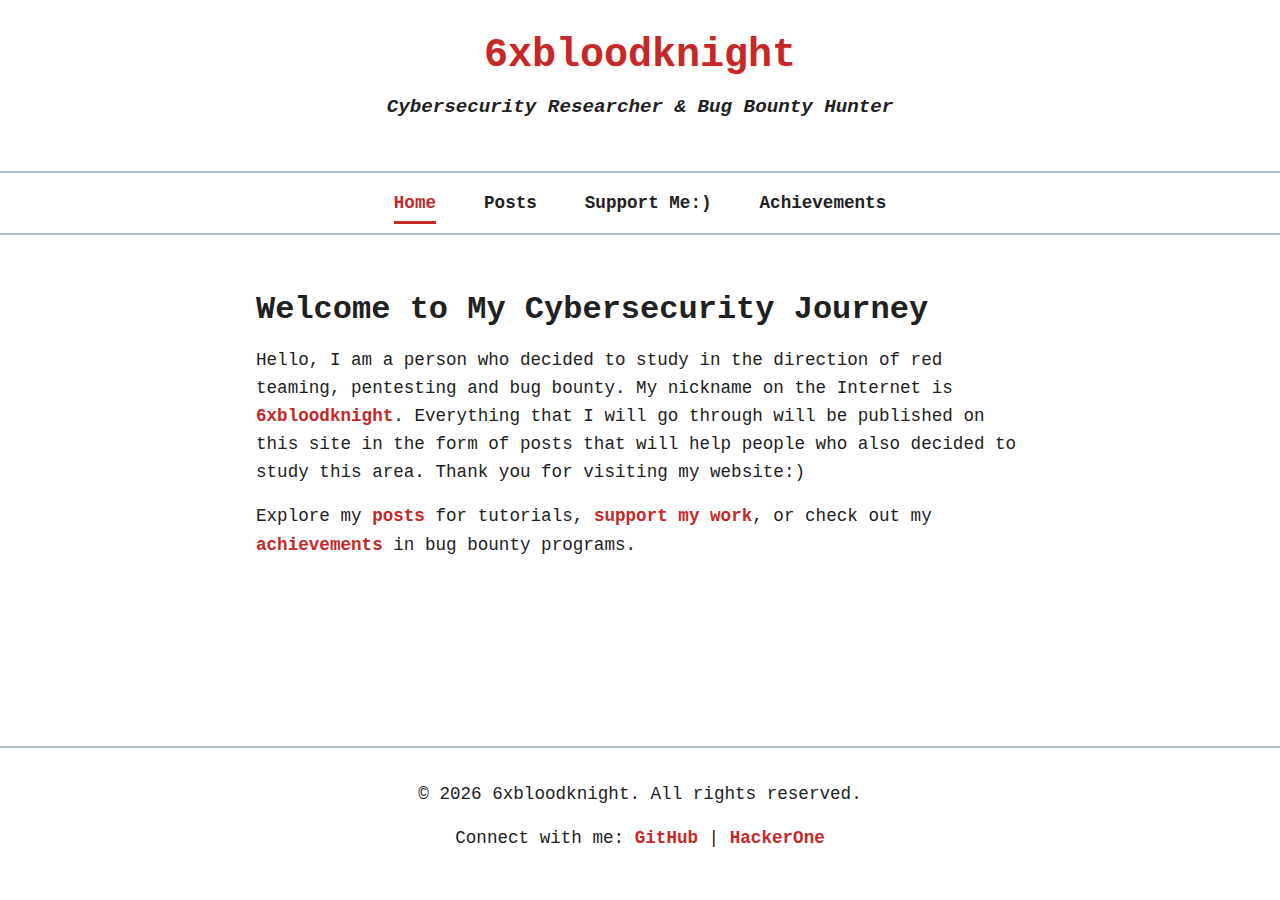
<file: index.html>
<!DOCTYPE html>
<html lang="en">
<head>
  <meta charset="UTF-8">
  <meta name="viewport" content="width=device-width, initial-scale=1.0">
  <meta name="description" content="6xbloodknight - Red teaming, pentesting and bug bounty blog with tutorials, achievements and security research">
  <meta name="keywords" content="red teaming, pentesting, bug bounty, cybersecurity, ethical hacking, security research, 6xbloodknight">
  <meta name="author" content="6xbloodknight">
  <meta property="og:title" content="6xbloodknight - Cybersecurity Researcher">
  <meta property="og:description" content="Blog about red teaming, pentesting and bug bounty hunting">
  <meta property="og:type" content="website">
  <link rel="stylesheet" href="css/style.css">
  <title>6xbloodknight</title>
</head>
<body>
  <header role="banner">
    <h1>6xbloodknight</h1>
    <p class="tagline">Cybersecurity Researcher & Bug Bounty Hunter</p>
  </header>

  <nav role="navigation" aria-label="Main navigation">
    <ul>
      <li><a href="index.html" aria-current="page">Home</a></li>
      <li><a href="posts.html">Posts</a></li>
      <li><a href="support.html">Support Me:)</a></li>
      <li><a href="achievements.html">Achievements</a></li>
    </ul>
  </nav>

  <main role="main">
    <article>
      <h2>Welcome to My Cybersecurity Journey</h2>
      <p>
Hello, I am a person who decided to study in the direction of red teaming, pentesting and bug bounty. My nickname on the Internet is <strong>6xbloodknight</strong>. Everything that I will go through will be published on this site in the form of posts that will help people who also decided to study this area. Thank you for visiting my website:)
      </p>
      <p>
        Explore my <a href="posts.html">posts</a> for tutorials, <a href="support.html">support my work</a>, 
        or check out my <a href="achievements.html">achievements</a> in bug bounty programs.
      </p>
    </article>
  </main>

  <footer role="contentinfo">
    <p>© 2025 6xbloodknight. All rights reserved.</p>
    <p>Connect with me: 
      <a href="https://github.com/6xbloodknight" rel="noopener noreferrer">GitHub</a> | 
      <a href="https://hackerone.com/6xbloodknight" rel="noopener noreferrer">HackerOne</a>
    </p>
  </footer>

  <script src="js/main.js" defer></script>
</body>
</html>
</file>
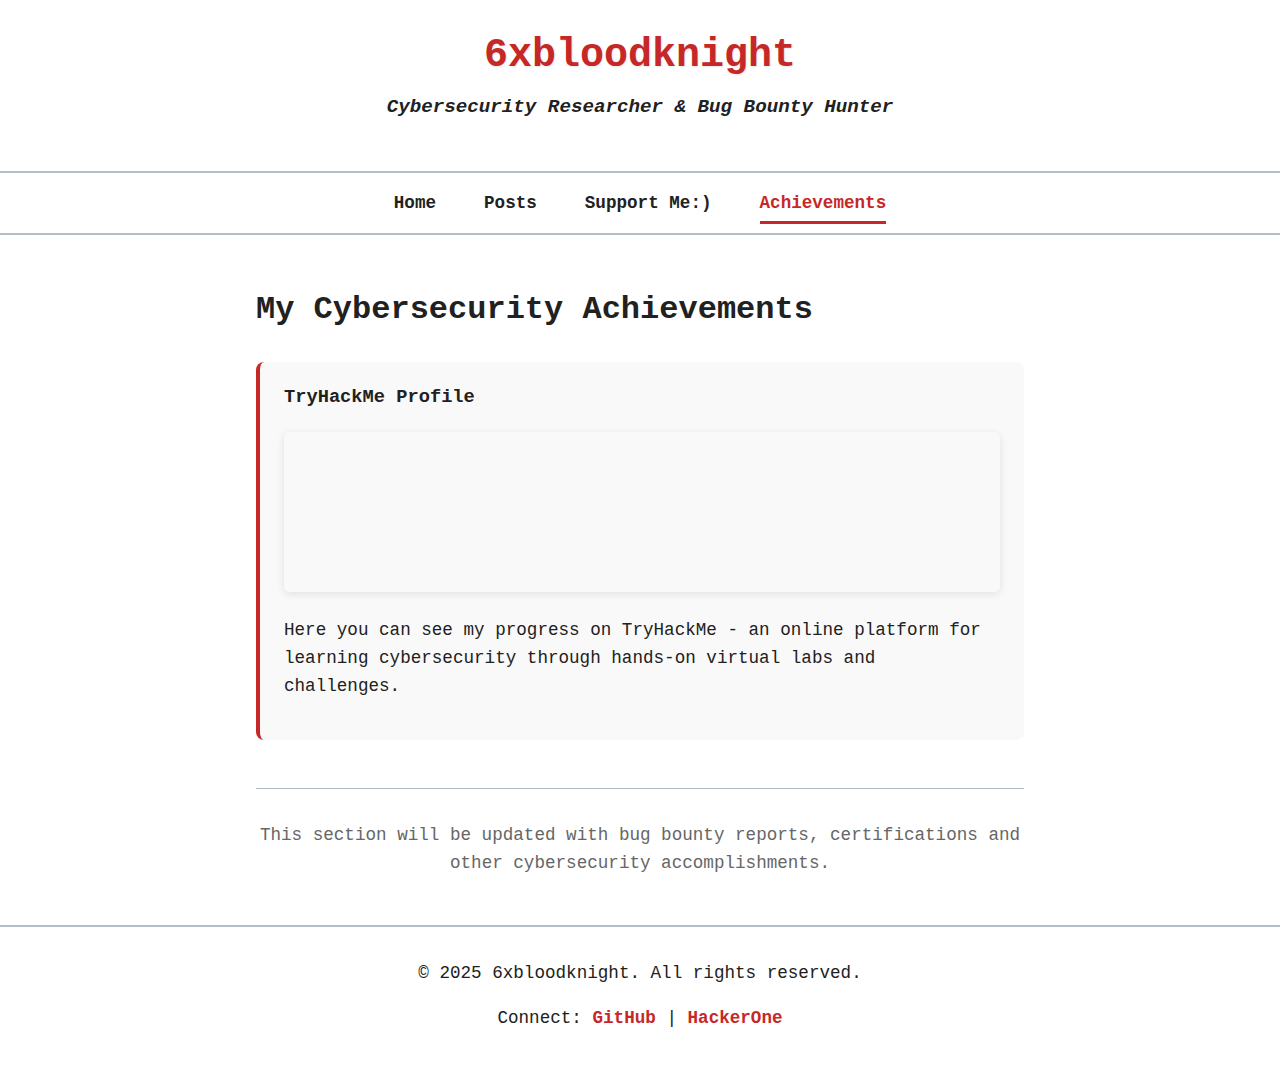
<file: achievements.html>
<!DOCTYPE html>
<html lang="en">
<head>
  <meta charset="UTF-8">
  <meta name="viewport" content="width=device-width, initial-scale=1.0">
  <meta name="description" content="6xbloodknight's cybersecurity achievements and TryHackMe profile">
  <title>6xbloodknight</title>
  <link rel="stylesheet" href="css/style.css">
</head>
<body>
  <header role="banner">
    <h1>6xbloodknight</h1>
    <p class="tagline">Cybersecurity Researcher & Bug Bounty Hunter</p>
  </header>

  <nav role="navigation" aria-label="Main navigation">
    <ul>
      <li><a href="index.html">Home</a></li>
      <li><a href="posts.html">Posts</a></li>
      <li><a href="support.html">Support Me:)</a></li>
      <li><a href="achievements.html" aria-current="page">Achievements</a></li>
    </ul>
  </nav>

  <main role="main" class="achievements-page">
    <h2>My Cybersecurity Achievements</h2>
    
    <section class="tryhackme-profile">
      <h3>TryHackMe Profile</h3>
      <div class="profile-container">
        <iframe 
          src="https://tryhackme.com/api/v2/badges/public-profile?userPublicId=5156594" 
          style="border:none; width:100%; min-height:50px;"
          title="6xbloodknight's TryHackMe Badges"
          loading="lazy">
        </iframe>
      </div>
      <p class="profile-description">
        Here you can see my progress on TryHackMe - an online platform for learning cybersecurity through hands-on virtual labs and challenges.
      </p>
    </section>

    <section class="coming-soon">
      <p>
        This section will be updated with bug bounty reports, certifications and other cybersecurity accomplishments.
      </p>
    </section>
  </main>

  <footer role="contentinfo">
    <p>© 2025 6xbloodknight. All rights reserved.</p>
    <p>Connect: 
      <a href="https://github.com/6xbloodknight">GitHub</a> | 
      <a href="https://hackerone.com/6xbloodknight">HackerOne</a>
    </p>
  </footer>
</body>
</html>
</file>
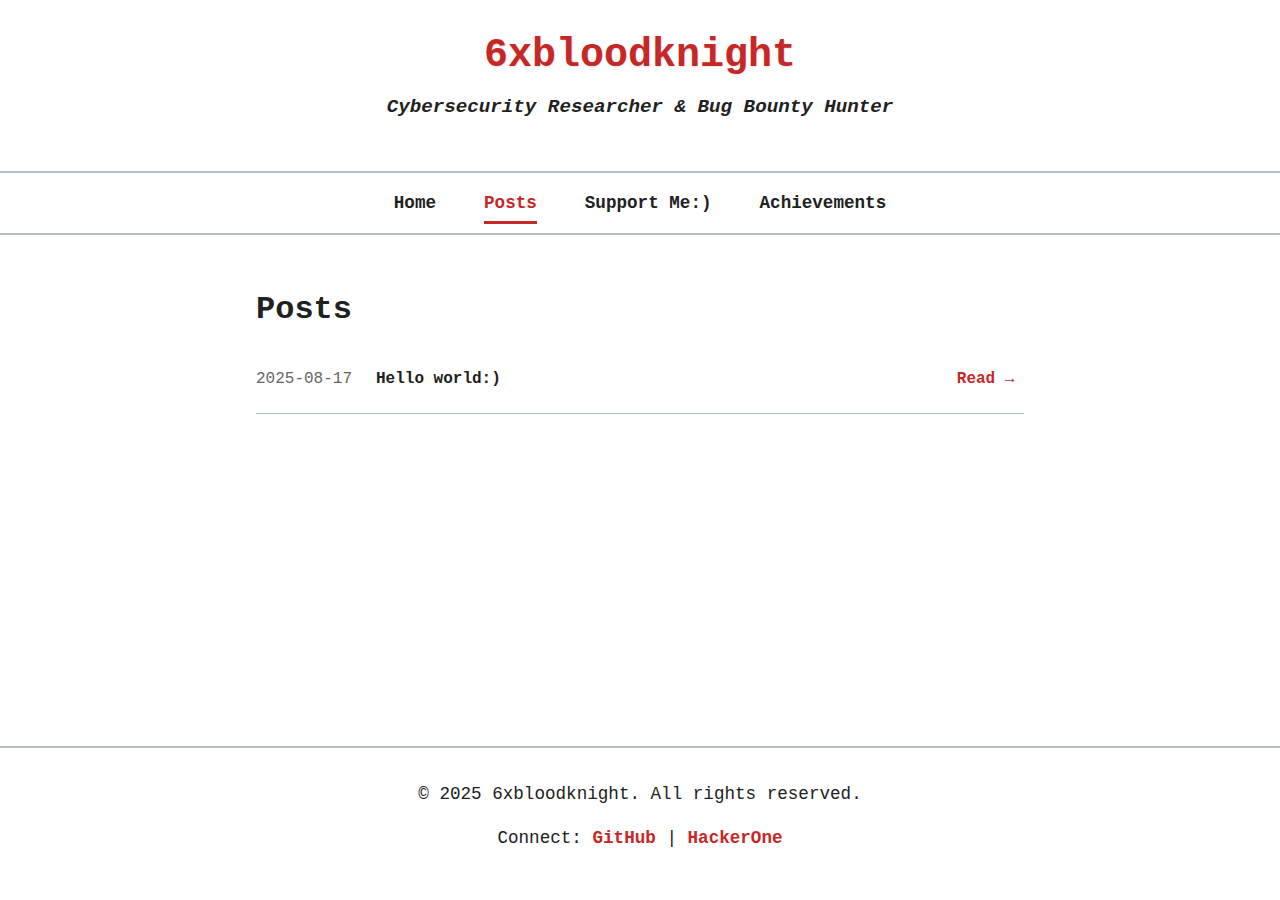
<file: posts.html>
<!DOCTYPE html>
<html lang="en">
<head>
  <meta charset="UTF-8">
  <meta name="viewport" content="width=device-width, initial-scale=1.0">
  <meta name="description" content="Cybersecurity posts by 6xbloodknight">
  <title>6xbloodknight</title>
  <link rel="stylesheet" href="css/style.css">
</head>
<body>
  <header role="banner">
    <h1>6xbloodknight</h1>
    <p class="tagline">Cybersecurity Researcher & Bug Bounty Hunter</p>
  </header>

  <nav role="navigation" aria-label="Main navigation">
    <ul>
      <li><a href="index.html">Home</a></li>
      <li><a href="posts.html" aria-current="page">Posts</a></li>
      <li><a href="support.html">Support Me:)</a></li>
      <li><a href="achievements.html">Achievements</a></li>
    </ul>
  </nav>

  <main role="main" class="simple-posts">
    <h2>Posts</h2>
      
      <div class="post-item">
        <span class="post-date">2025-08-17</span>
        <span class="post-title">Hello world:)</span>
        <a href="posts/hello-world.html" class="post-link">Read →</a>
      </div>
    </div>
  </main>

  <footer role="contentinfo">
    <p>© 2025 6xbloodknight. All rights reserved.</p>
    <p>Connect: 
      <a href="https://github.com/6xbloodknight">GitHub</a> | 
      <a href="https://hackerone.com/6xbloodknight">HackerOne</a>
    </p>
  </footer>
</body>
</html>
</file>
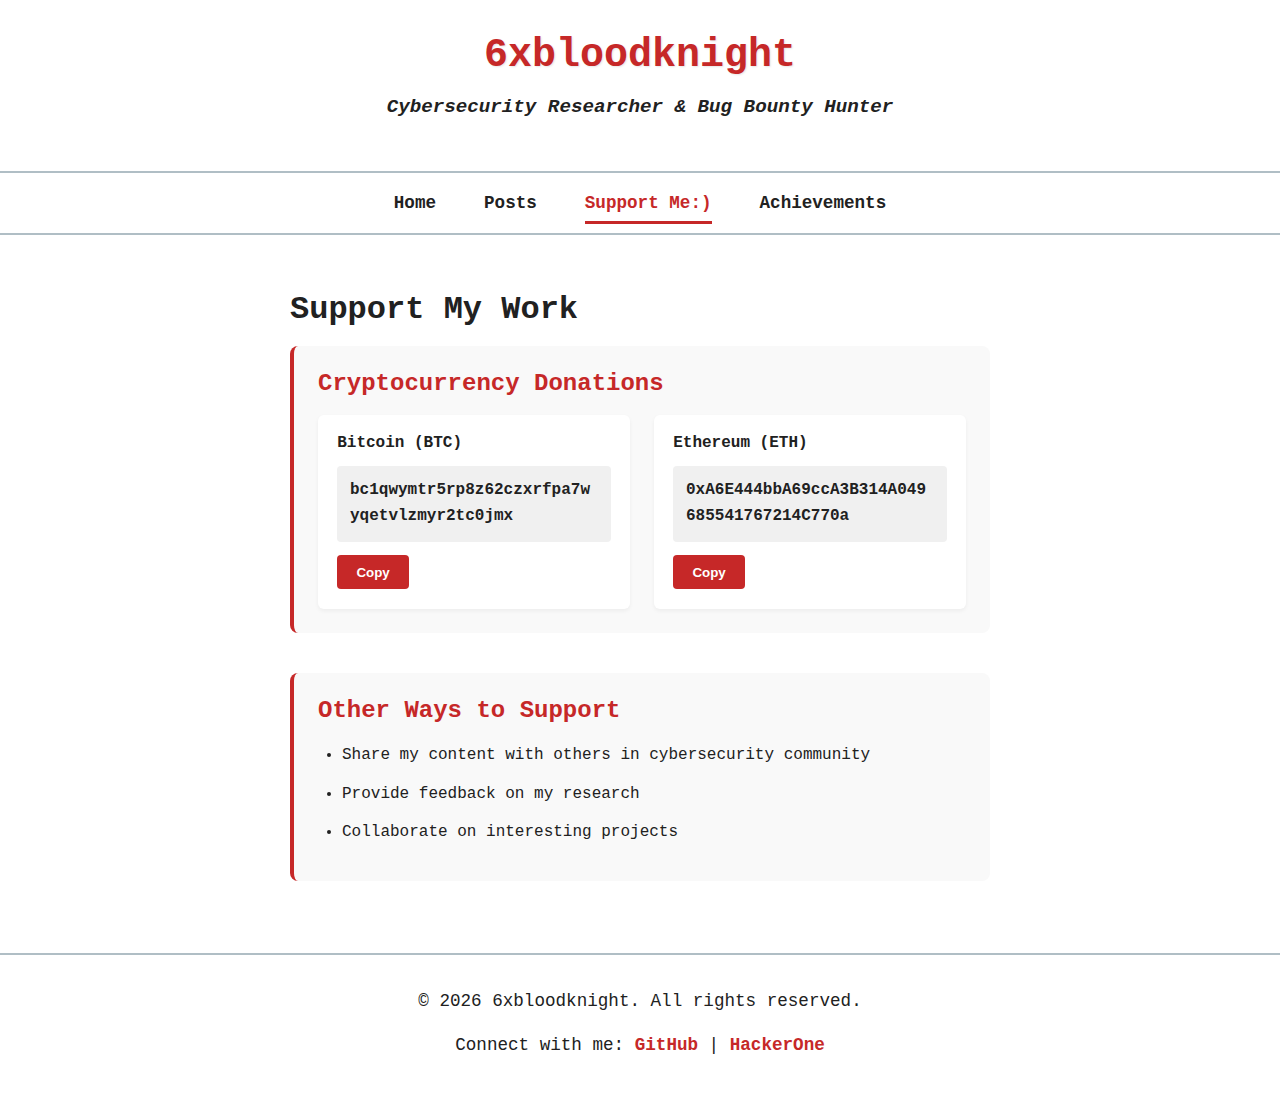
<file: support.html>
<!DOCTYPE html>
<html lang="en">
<head>
  <meta charset="UTF-8">
  <meta name="viewport" content="width=device-width, initial-scale=1.0">
  <meta name="description" content="Support 6xbloodknight's cybersecurity research and bug bounty journey">
  <title>6xbloodknight</title>
  <link rel="stylesheet" href="css/style.css">
</head>
<body>
  <header role="banner">
    <h1>6xbloodknight</h1>
    <p class="tagline">Cybersecurity Researcher & Bug Bounty Hunter</p>
  </header>

  <nav role="navigation" aria-label="Main navigation">
    <ul>
      <li><a href="index.html">Home</a></li>
      <li><a href="posts.html">Posts</a></li>
      <li><a href="support.html" aria-current="page">Support Me:)</a></li>
      <li><a href="achievements.html">Achievements</a></li>
    </ul>
  </nav>

  <main role="main">
    <article class="support-options">
      <h2>Support My Work</h2>
      
      <section class="support-method">
        <h3>Cryptocurrency Donations</h3>
        <div class="crypto-addresses">
          <div class="crypto-address">
            <h4>Bitcoin (BTC)</h4>
            <code class="wallet-address">bc1qwymtr5rp8z62czxrfpa7wyqetvlzmyr2tc0jmx</code>
            <button class="copy-btn" data-address="bc1qwymtr5rp8z62czxrfpa7wyqetvlzmyr2tc0jmx">Copy</button>
          </div>
          
          <div class="crypto-address">
            <h4>Ethereum (ETH)</h4>
            <code class="wallet-address">0xA6E444bbA69ccA3B314A049685541767214C770a</code>
            <button class="copy-btn" data-address="0xA6E444bbA69ccA3B314A049685541767214C770a">Copy</button>
          </div>
        </div>
      </section>

      <section class="support-method">
        <h3>Other Ways to Support</h3>
        <ul class="other-options">
          <li>Share my content with others in cybersecurity community</li>
          <li>Provide feedback on my research</li>
          <li>Collaborate on interesting projects</li>
        </ul>
      </section>
    </article>
  </main>

  <footer role="contentinfo">
    <p>© 2025 6xbloodknight. All rights reserved.</p>
    <p>Connect with me: 
      <a href="https://github.com/6xbloodknight" rel="noopener noreferrer">GitHub</a> | 
      <a href="https://hackerone.com/6xbloodknight" rel="noopener noreferrer">HackerOne</a>
    </p>
  </footer>

  <script src="js/main.js" defer></script>
</body>
</html>
</file>
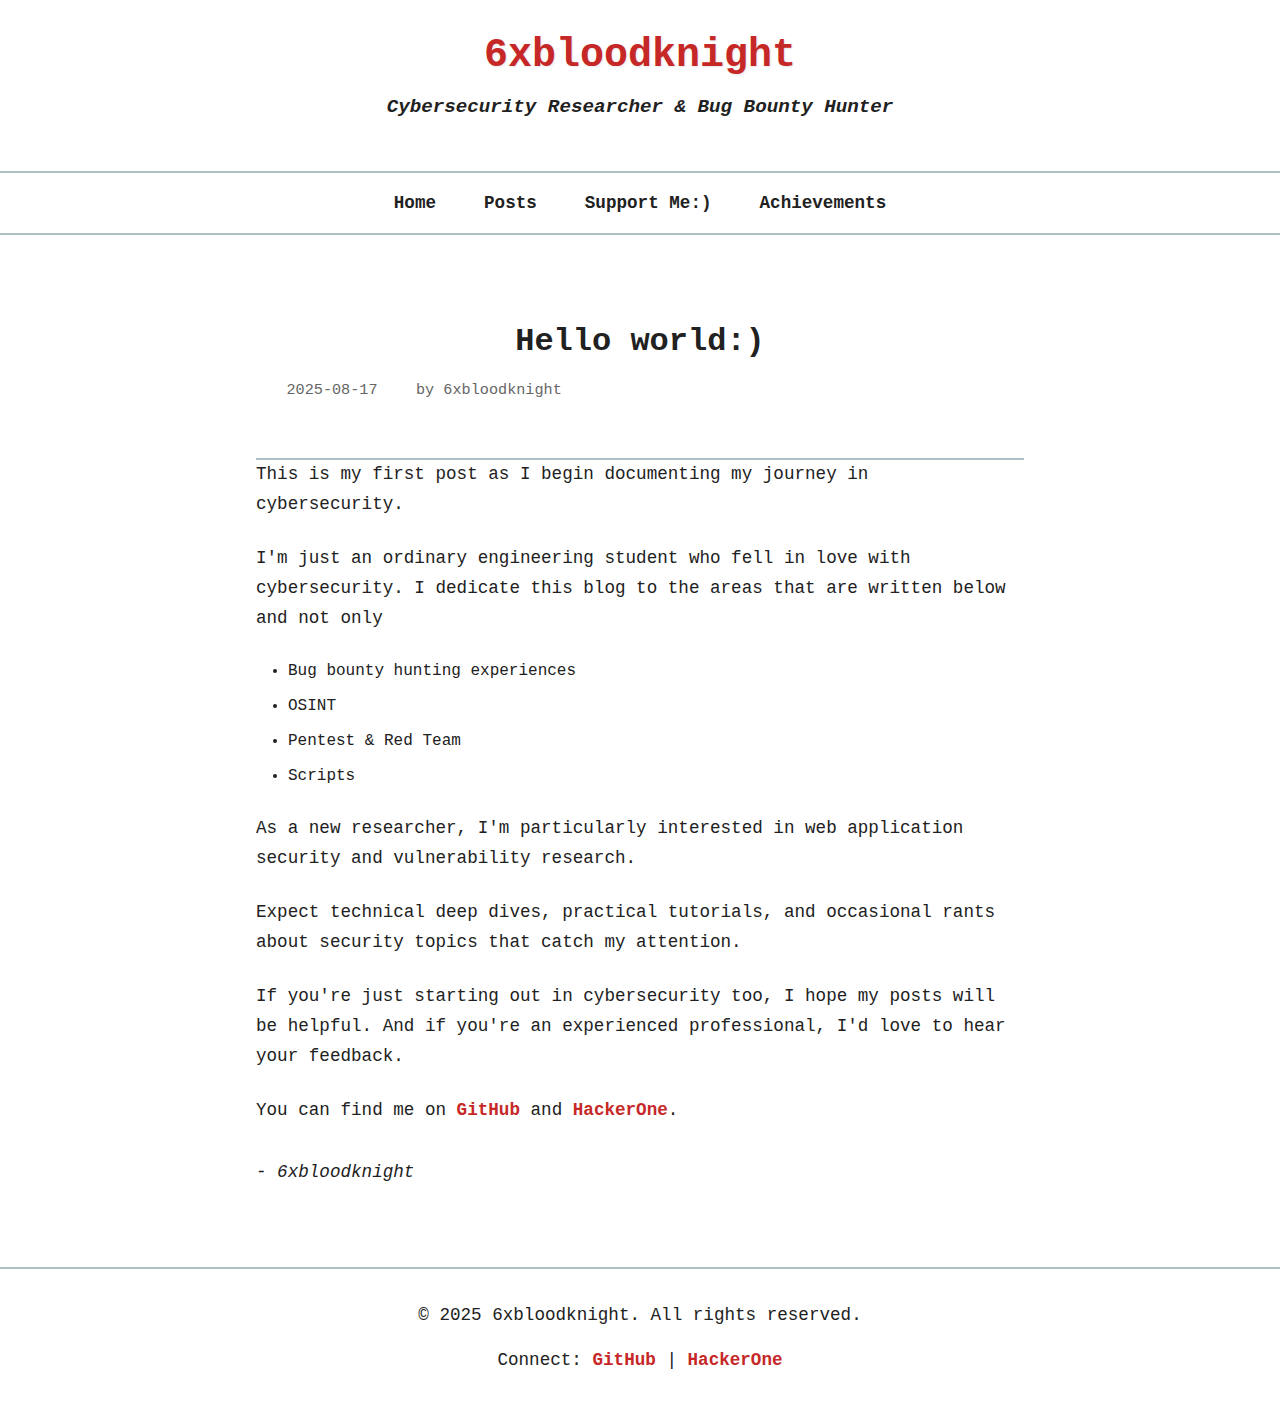
<file: posts/hello-world.html>
<!DOCTYPE html>
<html lang="en">
<head>
  <meta charset="UTF-8">
  <meta name="viewport" content="width=device-width, initial-scale=1.0">
  <meta name="description" content="First post by 6xbloodknight">
  <title>6xbloodknight</title>
  <link rel="stylesheet" href="../css/style.css">
</head>
<body>
  <header role="banner">
    <h1>6xbloodknight</h1>
    <p class="tagline">Cybersecurity Researcher & Bug Bounty Hunter</p>
  </header>

  <nav role="navigation" aria-label="Main navigation">
    <ul>
      <li><a href="../index.html">Home</a></li>
      <li><a href="../posts.html">Posts</a></li>
      <li><a href="../support.html">Support Me:)</a></li>
      <li><a href="../achievements.html">Achievements</a></li>
    </ul>
  </nav>

  <main role="main" class="post-content">
    <article>
      <header>
        <h2>Hello world:)</h2>
        <div class="post-meta">
          <span class="post-date">2025-08-17</span>
          <span class="post-author">by 6xbloodknight</span>
        </div>
      </header>
      
      <div class="post-body">
        <p>This is my first post as I begin documenting my journey in cybersecurity.</p>
        
        <p>I'm just an ordinary engineering student who fell in love with cybersecurity. I dedicate this blog to the areas that are written below and not only</p>
        <ul>
          <li>Bug bounty hunting experiences</li>
          <li>OSINT</li>
          <li>Pentest & Red Team</li>
          <li>Scripts</li>
        </ul>
        
        <p>As a new researcher, I'm particularly interested in web application security and vulnerability research.</p>
        
        <p>Expect technical deep dives, practical tutorials, and occasional rants about security topics that catch my attention.</p>
        
        <p>If you're just starting out in cybersecurity too, I hope my posts will be helpful. And if you're an experienced professional, I'd love to hear your feedback.</p>
        
        <p>You can find me on <a href="https://github.com/6xbloodknight">GitHub</a> and <a href="https://hackerone.com/6xbloodknight">HackerOne</a>.</p>
        
        <p class="signature">- 6xbloodknight</p>
      </div>
    </article>
  </main>

  <footer role="contentinfo">
    <p>© 2025 6xbloodknight. All rights reserved.</p>
    <p>Connect: 
      <a href="https://github.com/6xbloodknight">GitHub</a> | 
      <a href="https://hackerone.com/6xbloodknight">HackerOne</a>
    </p>
  </footer>
</body>
</html>
</file>
<file: css/style.css>
:root {
  --primary-color: #c62828;
  --secondary-color: #212121;
  --accent-color: #e53935;
  --text-color: #212121;
  --bg-color: #ffffff;
  --link-color: #c62828;
  --link-hover: #8e0000;
  --border-color: #b0bec5;
}

* {
  box-sizing: border-box;
  margin: 0;
  padding: 0;
}

body {
  font-family: 'Fira Code', 'Courier New', monospace, sans-serif;
  line-height: 1.6;
  color: var(--text-color);
  background-color: var(--bg-color);
  margin: 0;
  padding: 0;
  display: flex;
  flex-direction: column;
  min-height: 100vh;
}

h1, h2, h3, h4 {
  font-weight: 800;
  line-height: 1.2;
  margin-bottom: 0.75rem;
  color: var(--secondary-color);
}

h1 {
  font-size: 2.5rem;
  color: var(--primary-color);
  text-shadow: 1px 1px 2px rgba(0,0,0,0.1);
}

h2 {
  font-size: 2rem;
  margin: 1.5rem 0 1rem;
  font-weight: 700;
}

p {
  margin-bottom: 1rem;
  font-size: 1.1rem;
  font-weight: 500;
}

strong {
  font-weight: 700;
  color: var(--primary-color);
}

a {
  color: var(--link-color);
  text-decoration: none;
  transition: color 0.3s ease;
  font-weight: 600;
}

a:hover {
  color: var(--link-hover);
  text-decoration: underline;
}

header, footer {
  text-align: center;
  padding: 2rem 1rem;
  background-color: var(--bg-color);
}

header {
  border-bottom: 2px solid var(--border-color);
}

.tagline {
  font-size: 1.2rem;
  color: var(--secondary-color);
  font-style: italic;
  font-weight: 600;
}

nav {
  background-color: var(--bg-color);
  padding: 1rem;
  border-bottom: 2px solid var(--border-color);
}

nav ul {
  list-style: none;
  display: flex;
  justify-content: center;
  flex-wrap: wrap;
}

nav li {
  margin: 0 1.5rem;
}

nav a {
  color: var(--secondary-color);
  font-weight: 700;
  padding: 0.5rem 0;
  font-size: 1.1rem;
}

nav a:hover {
  color: var(--accent-color);
  text-decoration: none;
}

nav a[aria-current="page"] {
  color: var(--primary-color);
  border-bottom: 3px solid var(--primary-color);
}

main {
  flex: 1;
  padding: 2rem 1rem;
  max-width: 800px;
  margin: 0 auto;
  width: 100%;
}

article {
  margin-bottom: 2rem;
}

footer {
  border-top: 2px solid var(--border-color);
  font-size: 0.9rem;
}

footer a {
  font-weight: 600;
}

.support-options {
  max-width: 700px;
  margin: 0 auto;
}

.support-method {
  margin-bottom: 2.5rem;
  padding: 1.5rem;
  background-color: #f9f9f9;
  border-radius: 8px;
  border-left: 4px solid var(--primary-color);
}

.support-method h3 {
  color: var(--primary-color);
  margin-bottom: 1rem;
  font-size: 1.5rem;
}

.crypto-addresses {
  display: grid;
  gap: 1.5rem;
  grid-template-columns: repeat(auto-fit, minmax(300px, 1fr));
}

.crypto-address {
  background: white;
  padding: 1.2rem;
  border-radius: 6px;
  box-shadow: 0 2px 4px rgba(0,0,0,0.05);
}

.wallet-address {
  display: block;
  font-family: 'Courier New', monospace;
  background: #f0f0f0;
  padding: 0.8rem;
  margin: 0.8rem 0;
  border-radius: 4px;
  word-break: break-all;
  font-weight: 600;
  color: var(--secondary-color);
}

.copy-btn {
  background-color: var(--primary-color);
  color: white;
  border: none;
  padding: 0.6rem 1.2rem;
  border-radius: 4px;
  cursor: pointer;
  font-weight: 600;
  transition: background-color 0.3s;
}

.copy-btn:hover {
  background-color: var(--link-hover);
}

.platform-list, .other-options {
  margin-left: 1.5rem;
  line-height: 1.8;
}

.platform-list li, .other-options li {
  margin-bottom: 0.6rem;
}

@media (max-width: 600px) {
  .crypto-addresses {
    grid-template-columns: 1fr;
  }
  
  .support-method {
    padding: 1rem;
  }
}

.simple-posts {
  max-width: 800px;
  margin: 0 auto;
  padding: 2rem 1rem;
}

.post-list {
  margin-top: 2rem;
  border-top: 1px solid var(--border-color);
}

.post-item {
  display: flex;
  align-items: center;
  padding: 1rem 0;
  border-bottom: 1px solid var(--border-color);
}

.post-date {
  width: 120px;
  color: #666;
  font-family: 'Courier New', monospace;
}

.post-title {
  flex: 1;
  font-weight: 600;
}

.post-link {
  color: var(--primary-color);
  font-weight: 600;
  padding: 0.3rem 0.6rem;
  border-radius: 4px;
  transition: background 0.2s;
}

.post-link:hover {
  background: #f5f5f5;
  text-decoration: none;
}

@media (max-width: 600px) {
  .post-item {
    flex-wrap: wrap;
    gap: 0.5rem;
  }
  
  .post-date {
    width: 100%;
  }
  
  .post-link {
    margin-left: auto;
  }
}

.achievements-page {
  max-width: 800px;
  margin: 0 auto;
  padding: 2rem 1rem;
}

.tryhackme-profile {
  margin: 2rem 0;
  padding: 1.5rem;
  background: #f9f9f9;
  border-radius: 8px;
  border-left: 4px solid var(--primary-color);
}

.profile-container {
  margin: 1.5rem 0;
  border-radius: 6px;
  overflow: hidden;
  box-shadow: 0 2px 8px rgba(0,0,0,0.1);
}

.profile-description {
  margin-top: 1rem;
  color: var(--secondary-color);
}

.coming-soon {
  margin-top: 3rem;
  padding-top: 2rem;
  border-top: 1px solid var(--border-color);
  text-align: center;
  color: #666;
}

@media (max-width: 600px) {
  .tryhackme-profile {
    padding: 1rem;
  }
}

.post-content {
  max-width: 800px;
  margin: 0 auto;
  padding: 2rem 1rem;
}

.post-content article {
  margin-bottom: 3rem;
}

.post-meta {
  display: flex;
  gap: 1.5rem;
  color: #666;
  margin-bottom: 1.5rem;
  font-size: 0.95rem;
}

.post-body {
  line-height: 1.7;
}

.post-body p {
  margin-bottom: 1.5rem;
}

.post-body ul, .post-body ol {
  margin-bottom: 1.5rem;
  margin-left: 2rem;
}

.post-body li {
  margin-bottom: 0.5rem;
}

.post-body a {
  font-weight: 600;
}

.signature {
  font-style: italic;
  margin-top: 2rem;
}

@media (max-width: 600px) {
  .post-meta {
    flex-direction: column;
    gap: 0.5rem;
  }
}
</file>
